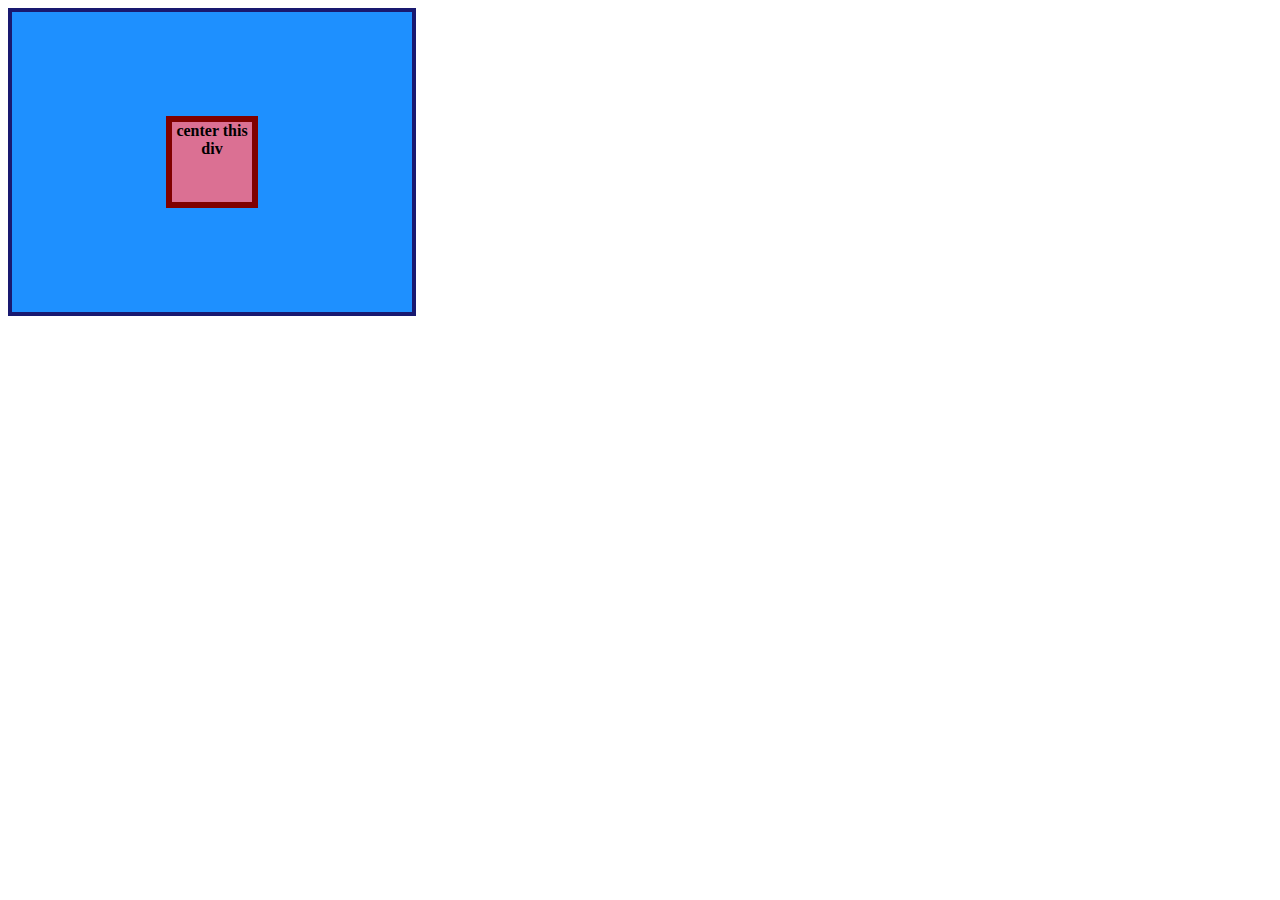
<file: flex/01-flex-center/index.html>
<!DOCTYPE html>
<html lang="en">
  <head>
    <meta charset="UTF-8">
    <meta http-equiv="X-UA-Compatible" content="IE=edge">
    <meta name="viewport" content="width=device-width, initial-scale=1.0">
    <title>CENTER THIS DIV</title>
    <link rel="stylesheet" href="style.css">
  </head>
  <body>
    <div class="container">
      <div class="box">center this div</div>
    </div>
  </body>
</html>
</file>
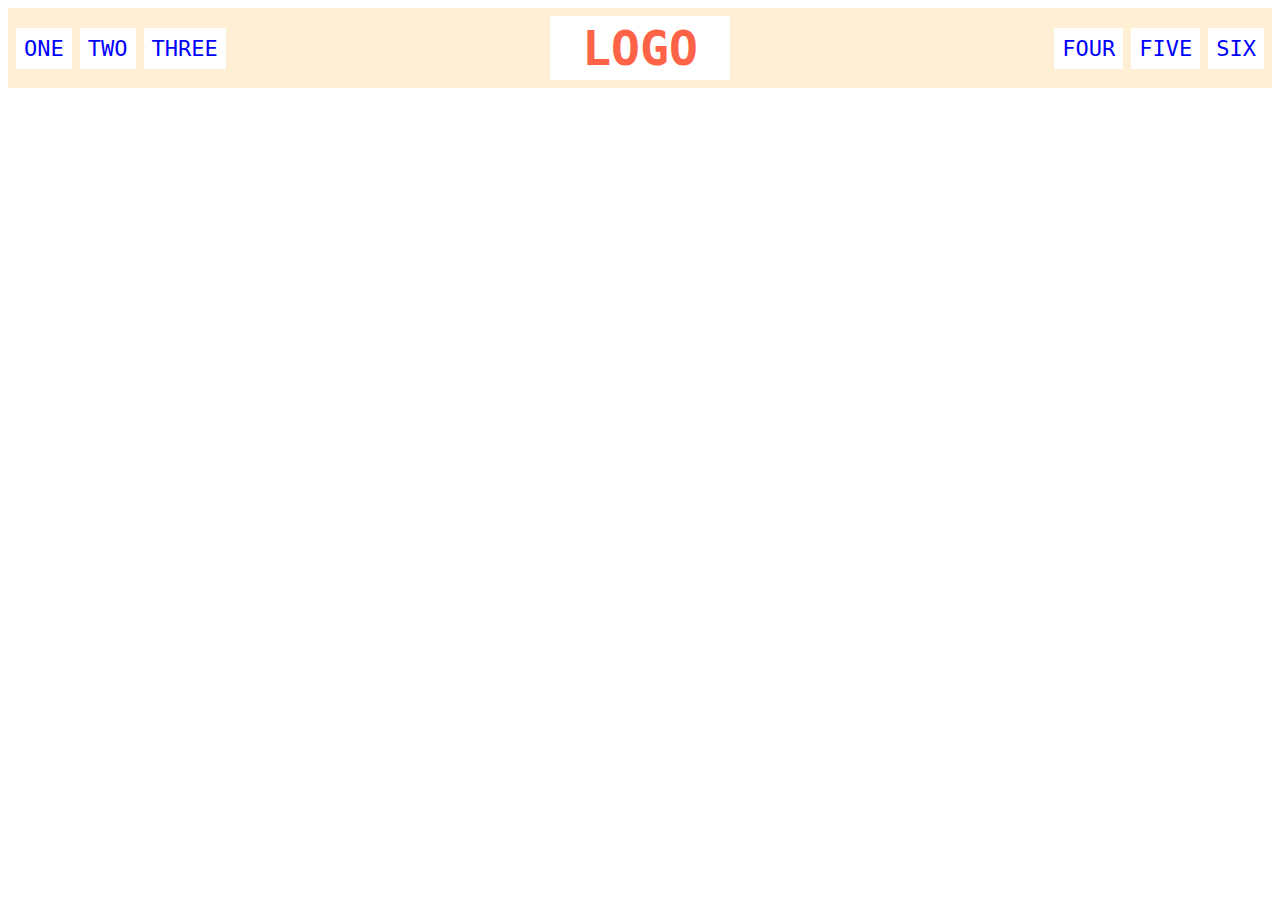
<file: flex/02-flex-header/index.html>
<!DOCTYPE html>
<html lang="en">
  <head>
    <meta charset="UTF-8">
    <meta http-equiv="X-UA-Compatible" content="IE=edge">
    <meta name="viewport" content="width=device-width, initial-scale=1.0">
    <title>Flex Header</title>
    <link rel="stylesheet" href="style.css">
  </head>
  <body>
    <div class="header">
      <div class="left-links">
        <ul>
          <li><a href="#">ONE</a></li>
          <li><a href="#">TWO</a></li>
          <li><a href="#">THREE</a></li>
        </ul>
      </div>
      <div class="logo">LOGO</div>
      <div class="right-links">
        <ul>
          <li><a href="#">FOUR</a></li>
          <li><a href="#">FIVE</a></li>
          <li><a href="#">SIX</a></li>
        </ul>
      </div>
    </div>
  </body>
</html>
</file>
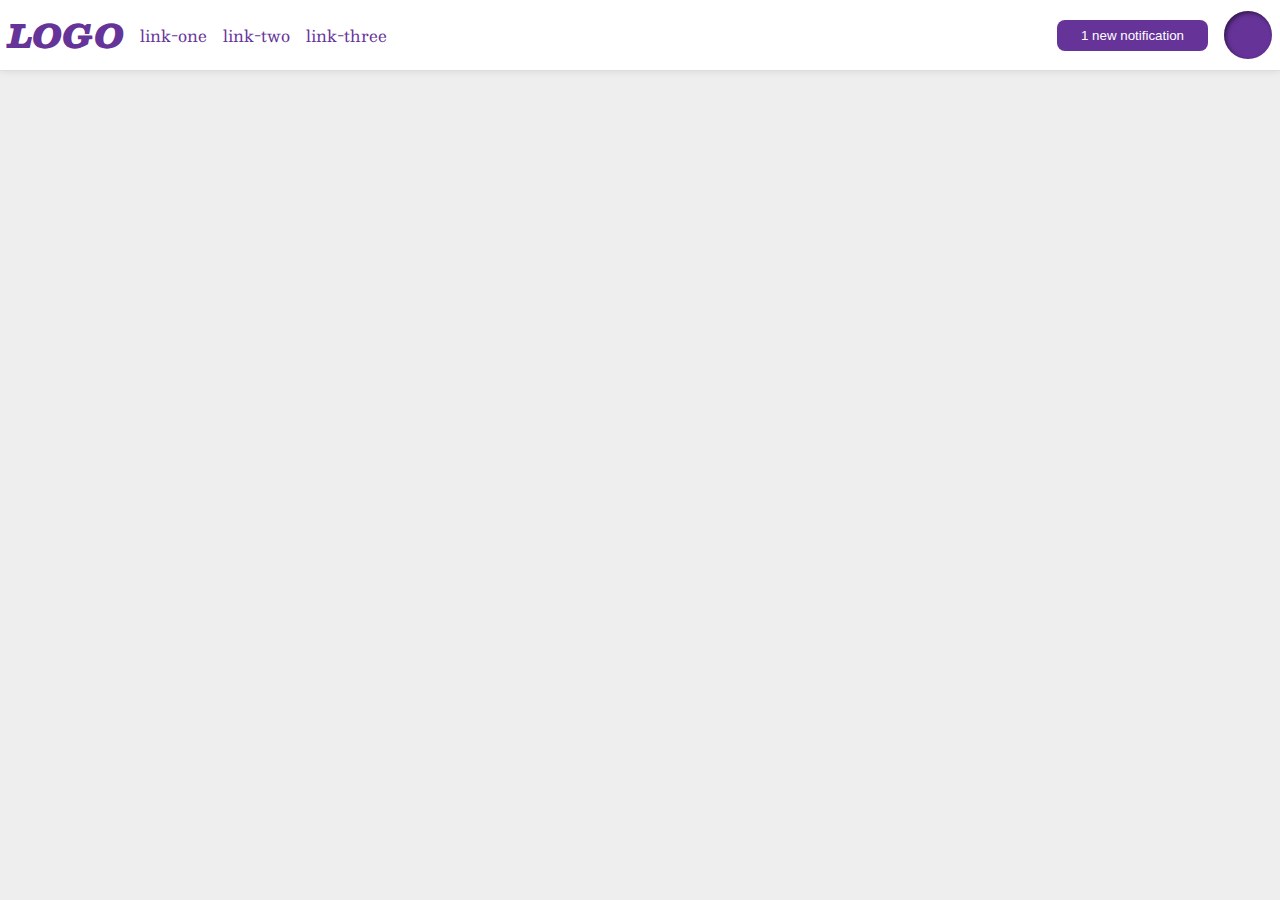
<file: flex/03-flex-header-2/index.html>
<!DOCTYPE html>
<html lang="en">
  <head>
    <meta charset="UTF-8">
    <meta http-equiv="X-UA-Compatible" content="IE=edge">
    <meta name="viewport" content="width=device-width, initial-scale=1.0">
    <title>Flex Header 2</title>
    <link rel="stylesheet" href="style.css">
  </head>
  <body>
    <div class="header">
      <div class="left">
        <div class="logo">
          LOGO
        </div>
        <ul class="links">
          <li><a href="google.com">link-one</a></li>
          <li><a href="google.com">link-two</a></li>
          <li><a href="google.com">link-three</a></li>
        </ul>
      </div>
      <div class="right">
        <button class="notifications">
          1 new notification
        </button>
        <div class="profile-image"></div>
      </div>
    </div>
  </body>
</html>
</file>
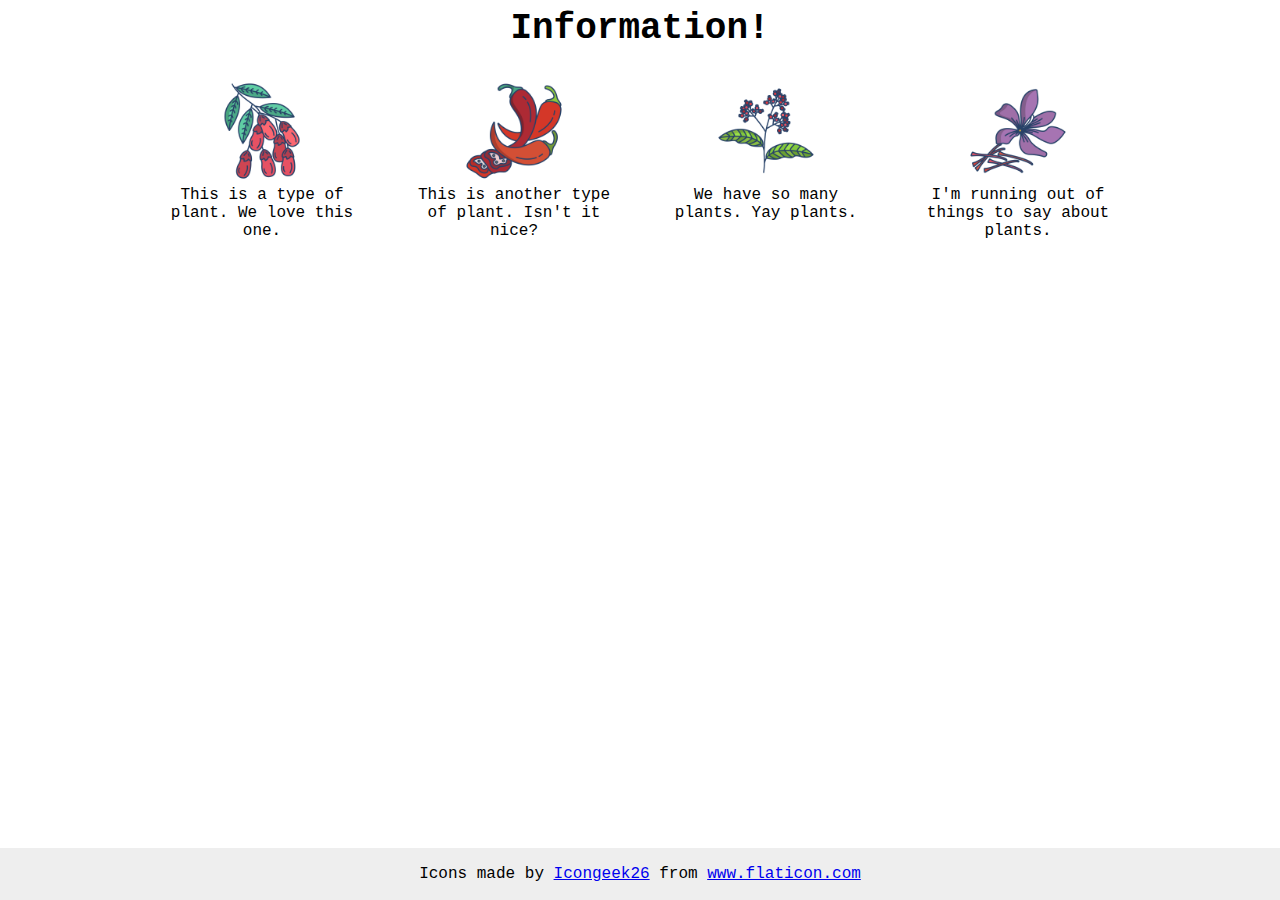
<file: flex/04-flex-information/index.html>
<!DOCTYPE html>
<html lang="en">
  <head>
    <meta charset="UTF-8">
    <meta http-equiv="X-UA-Compatible" content="IE=edge">
    <meta name="viewport" content="width=device-width, initial-scale=1.0">
    <title>Information</title>
    <link rel="stylesheet" href="style.css">
  </head>
  <body>
    <div class="title">Information!</div>

    <div class="container">
      <div class="info">
        <img src="./images/barberry.png" alt="barberry">
        <div class="text">This is a type of plant. We love this one.</div>
      </div>
      <div class="info">
        <img src="./images/chilli.png" alt="chili">
        <div class="text">This is another type of plant. Isn't it nice?</div>
      </div>
      <div class="info">
        <img src="./images/pepper.png" alt="pepper">
        <div class="text">We have so many plants. Yay plants.</div>
      </div>
      <div class="info">
        <img src="./images/saffron.png" alt="saffron">
        <div class="text">I'm running out of things to say about plants.</div>
      </div>
    </div>

    <!-- disregard this section, it's here to give attribution to the creator of these icons -->
    <div class="footer">
      <div>Icons made by <a href="https://www.flaticon.com/authors/icongeek26" title="Icongeek26">Icongeek26</a> from <a href="https://www.flaticon.com/" title="Flaticon">www.flaticon.com</a></div>
    </div>
  </body>
</html>
</file>
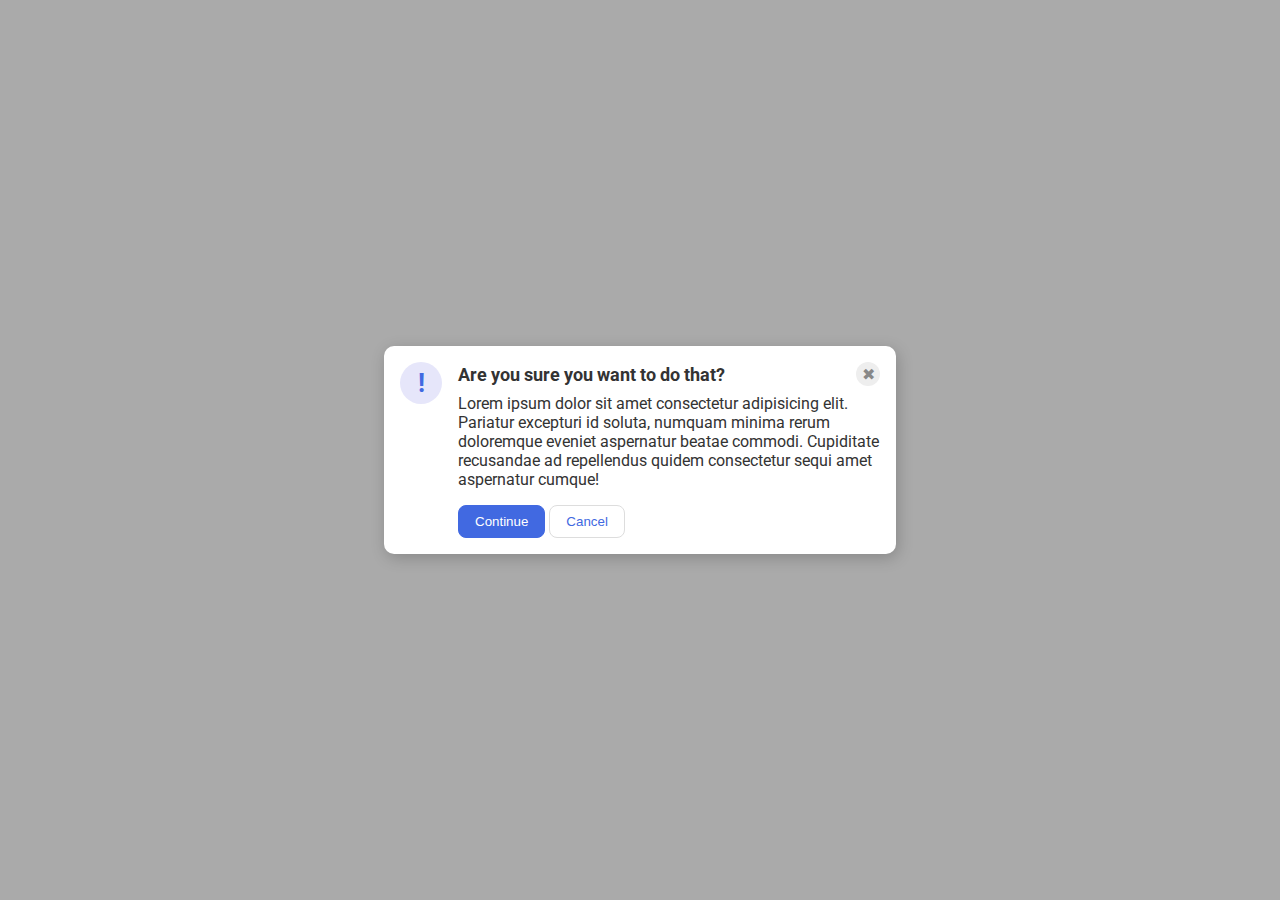
<file: flex/05-flex-modal/index.html>
<!DOCTYPE html>
<html lang="en">
  <head>
    <meta charset="UTF-8">
    <meta http-equiv="X-UA-Compatible" content="IE=edge">
    <meta name="viewport" content="width=device-width, initial-scale=1.0">
    <link rel="stylesheet" href="style.css">
    <title>Modal</title>
  </head>
  <body>
    <div class="modal">
      <div class="icon">!</div>
      <div class="container">
            <div class="header">Are you sure you want to do that?
                    <div class="close-button">✖</div>
            </div> 
            <div class="text">Lorem ipsum dolor sit amet consectetur adipisicing elit. Pariatur excepturi id soluta, numquam minima rerum doloremque eveniet aspernatur beatae commodi. Cupiditate recusandae ad repellendus quidem consectetur sequi amet aspernatur cumque!</div>
            <button class="continue">Continue</button>
            <button class="cancel">Cancel</button>
      </div>
    </div>
  </body>
</html>
</file>
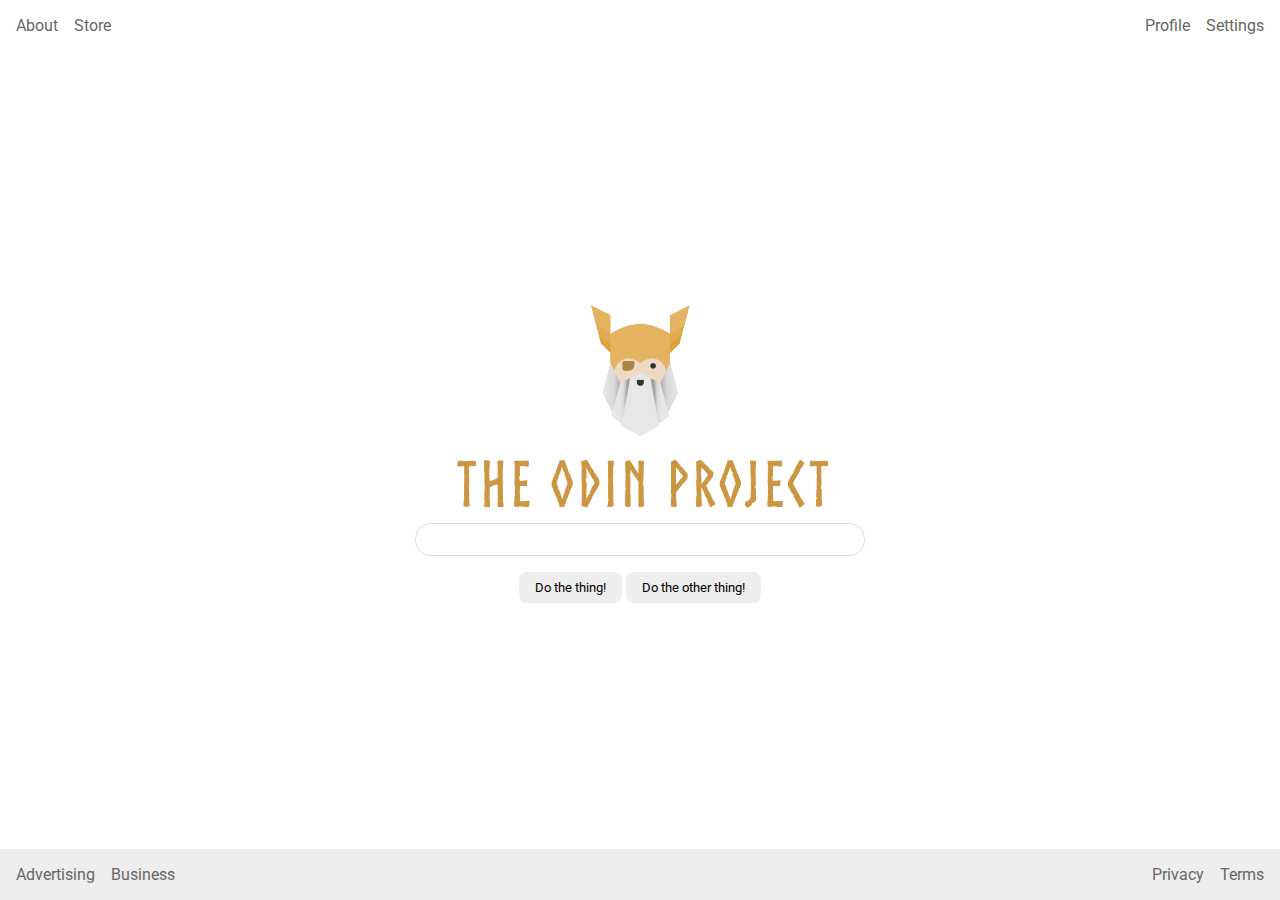
<file: flex/06-flex-layout/index.html>
<!DOCTYPE html>
<html lang="en">
  <head>
    <meta charset="UTF-8">
    <meta http-equiv="X-UA-Compatible" content="IE=edge">
    <meta name="viewport" content="width=device-width, initial-scale=1.0">
    <title>LAYOUT</title>
    <link rel="stylesheet" href="./style.css">
  </head>
  <body>
    <div class="header">
      <ul class="left-links">
        <li><a href="#">About</a></li>
        <li><a href="#">Store</a></li>
      </ul>
      <ul class="right-links">
        <li><a href="#">Profile</a></li>
        <li><a href="#">Settings</a></li>
      </ul>
    </div>
    <div class="content">
      <img src="./logo.png" alt="Project logo. Represents odin with the project name.">
      <div class="input">
        <input type="text">
      </div>
      <div class="buttons">
        <button>Do the thing!</button>
        <button>Do the other thing!</button>
      </div>
    </div>
    <div class="footer">
      <ul class="left-links">
        <li><a href="#">Advertising</a></li>
        <li><a href="#">Business</a></li>
      </ul>
      <ul class="right-links">
        <li><a href="#">Privacy</a></li>
        <li><a href="#">Terms</a></li>
      </ul>
    </div>
  </body>
</html>
</file>
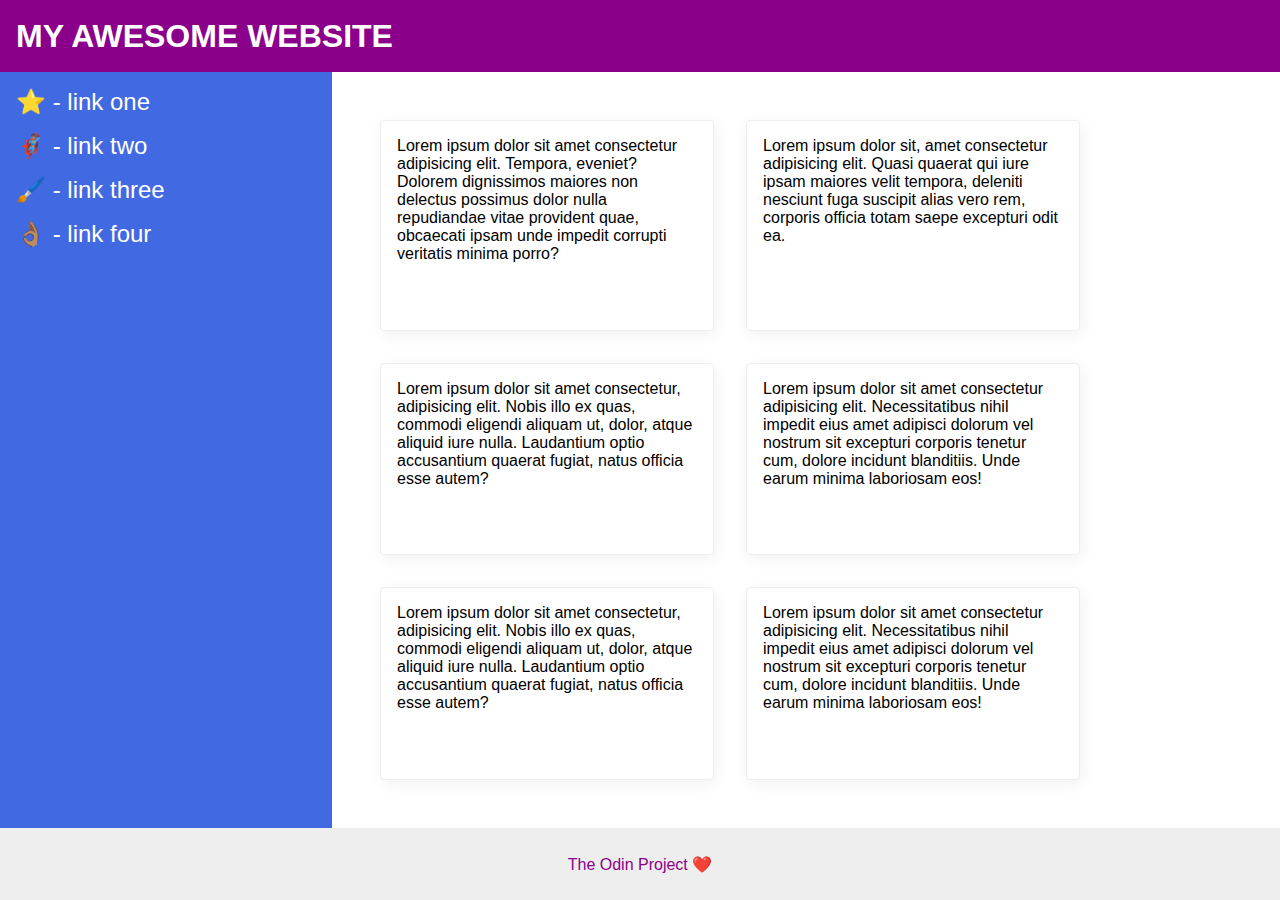
<file: flex/07-flex-layout-2/index.html>
<!DOCTYPE html>
<html lang="en">
  <head>
    <meta charset="UTF-8">
    <meta http-equiv="X-UA-Compatible" content="IE=edge">
    <meta name="viewport" content="width=device-width, initial-scale=1.0">
    <title>The Holy Grail</title>
    <link rel="stylesheet" href="style.css">
  </head>
  <body>
    <div class="header">
      MY AWESOME WEBSITE
    </div>
    <div class="body">
      <div class="sidebar">
        <ul>
          <li><a href="#">⭐ - link one</a></li>
          <li><a href="#">🦸🏽‍♂️ - link two</a></li>
          <li><a href="#">🖌️ - link three</a></li>
          <li><a href="#">👌🏽 - link four</a></li>
        </ul>
      </div>
      <div class="container">
        <div class="card">Lorem ipsum dolor sit amet consectetur adipisicing elit. Tempora, eveniet? Dolorem dignissimos maiores non delectus possimus dolor nulla repudiandae vitae provident quae, obcaecati ipsam unde impedit corrupti veritatis minima porro?</div>
        <div class="card">Lorem ipsum dolor sit, amet consectetur adipisicing elit. Quasi quaerat qui iure ipsam maiores velit tempora, deleniti nesciunt fuga suscipit alias vero rem, corporis officia totam saepe excepturi odit ea.</div>
        <div class="card">Lorem ipsum dolor sit amet consectetur, adipisicing elit. Nobis illo ex quas, commodi eligendi aliquam ut, dolor, atque aliquid iure nulla. Laudantium optio accusantium quaerat fugiat, natus officia esse autem?</div>
        <div class="card">Lorem ipsum dolor sit amet consectetur adipisicing elit. Necessitatibus nihil impedit eius amet adipisci dolorum vel nostrum sit excepturi corporis tenetur cum, dolore incidunt blanditiis. Unde earum minima laboriosam eos!</div>
        <div class="card">Lorem ipsum dolor sit amet consectetur, adipisicing elit. Nobis illo ex quas, commodi eligendi aliquam ut, dolor, atque aliquid iure nulla. Laudantium optio accusantium quaerat fugiat, natus officia esse autem?</div>
        <div class="card">Lorem ipsum dolor sit amet consectetur adipisicing elit. Necessitatibus nihil impedit eius amet adipisci dolorum vel nostrum sit excepturi corporis tenetur cum, dolore incidunt blanditiis. Unde earum minima laboriosam eos!</div>
      </div>
    </div>
    <div class="footer">
      The Odin Project ❤️
    </div>
  </body>
</html>
</file>
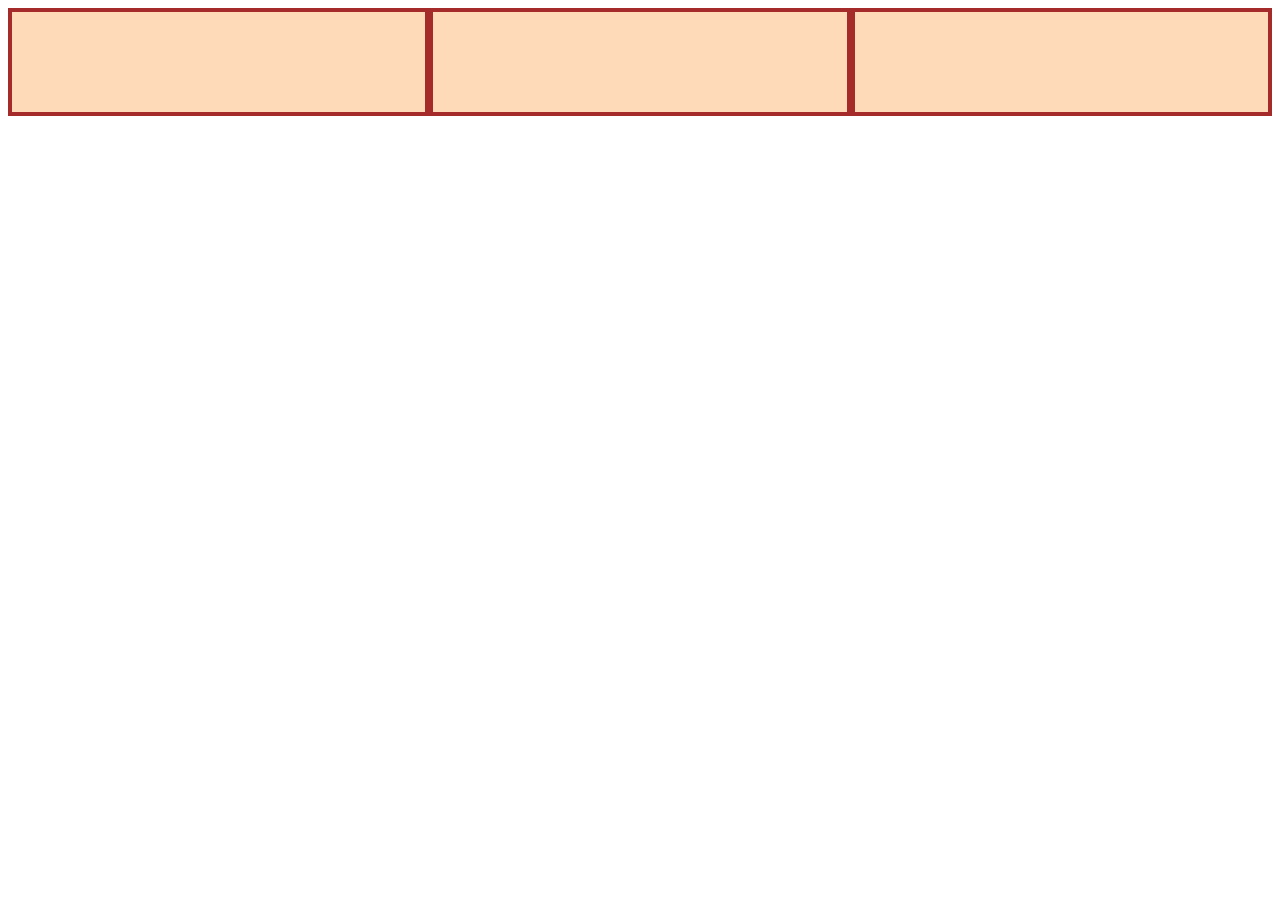
<file: flexbox/1/index.html>
<!DOCTYPE html>
<html lang="en">
<head>
    <meta charset="UTF-8">
    <meta http-equiv="X-UA-Compatible" content="IE=edge">
    <meta name="viewport" content="width=device-width, initial-scale=1.0">
    <link rel="stylesheet" href="styles.css">
    <title>Document</title>
</head>
<body>
    <div class="flex-container"> 
        <div class="one"></div>
        <div class="two"></div>
        <div class="three"></div>
    </div>
</body>
</html>
</file>
<file: flex/01-flex-center/style.css>
.container {
    background: dodgerblue;
    border: 4px solid midnightblue;
    width: 400px;
    height: 300px;
    display: flex;
    justify-content: center;
    align-items: center;
   
  }
  
  .box {
    background: palevioletred;
    font-weight: bold;
    text-align: center;
    border: 6px solid maroon;
    width: 80px;
    height: 80px;
    
  }
</file>
<file: flex/02-flex-header/style.css>
.header  {
    font-family: monospace;
    background: papayawhip;
    display: flex;
    justify-content: space-between;
    align-items: center;
    padding: 8px;
  }
  
  .logo {
    font-size: 48px;
    font-weight: 900;
    color: tomato;
    background: white;
    padding: 4px 32px;
    
  }
  
  ul {
    /* this removes the dots on the list items*/
    list-style-type: none;
    display: flex;
    margin: 0px;
    padding: 0px;
    gap: 8px;
  }
  
  a {
    font-size: 22px;
    background: white;
    padding: 8px;
    /* this removes the line under the links */
    text-decoration: none;
    color: blue;
    
  }
</file>
<file: flex/03-flex-header-2/style.css>
/* this is some magical font-importing.  
you'll learn about it later. */
@import url('https://fonts.googleapis.com/css2?family=Besley:ital,wght@0,400;1,900&display=swap');

body {
  margin: 0;
  background: #eee;
  font-family: Besley, serif;
}

.header {
  background: white;
  border-bottom: 1px solid #ddd;
  box-shadow: 0 0 8px rgba(0,0,0,.1);
  display: flex;
  justify-content: space-between ;
  padding: 8px;
}

.profile-image {
  background: rebeccapurple;
  box-shadow: inset 2px 2px 4px rgba(0,0,0,.5);
  border-radius: 50%;
  width: 48px;
  height: 48px;
}

.logo {
  color: rebeccapurple;
  font-size: 32px;
  font-weight: 900;
  font-style: italic;
}

button {
  border: none;
  border-radius: 8px;
  background: rebeccapurple;
  color: white;
  padding: 8px 24px;

}

a {
  /* this removes the line under our links */
  text-decoration: none;
  color: rebeccapurple;
}

ul {
  list-style-type: none;
  margin: 0;
  padding: 0;
  display: flex;
  gap: 16px;
}

.left, .right{
    display: flex;
    align-items: center;
    gap: 16px;
}


/*nemidan chera button rafte rast vaghti space-between ro mizanim shayad bekhatere html ke joda kardim be chapo rast bashe! --> test kardam daghighan hamin dastane ke vaghti group bandi mikuni in etefagh miofte vagarna spec-between nabayad oonjoori raftar kune*/
</file>
<file: flex/04-flex-information/style.css>
body {
  font-family: 'Courier New', Courier, monospace;
}

img {
  width: 100px;
  height: 100px;
}

.title {
  font-size: 36px;
  font-weight: 900;
}

/* do not edit this footer */
.footer {
  position: fixed;
  bottom: 0;
  left: 0;
  right: 0;
  height: 52px;
  display: flex;
  align-items: center;
  justify-content: center;
  background: #eee;
}

/* SOLUTION */

body {
  text-align: center;
}

.title {
  margin-bottom: 32px;
}

.container {
  display: flex;
  justify-content: center;
  gap: 52px;
}

.info {
  max-width: 200px;
}
</file>
<file: flex/05-flex-modal/style.css>
@import url('https://fonts.googleapis.com/css2?family=Roboto:wght@400;700&display=swap');

html, body {
  height: 100%;
}

body {
  font-family: Roboto, sans-serif;
  margin: 0;
  background: #aaa;
  color: #333;
  /* I'll give you this one for free */
  display: flex;
  align-items: center;
  justify-content: center;
}

.modal {
  background: white;
  width: 480px;
  border-radius: 10px;
  box-shadow: 2px 4px 16px rgba(0,0,0,.2);
}

.icon {
  color: royalblue;
  font-size: 26px;
  font-weight: 700;
  background: lavender;
  width: 42px;
  height: 42px;
  border-radius: 50%;
  display: flex;
  align-items: center;
  justify-content: center;
}

.close-button {
  background: #eee;
  border-radius: 50%;
  color: #888;
  font-weight: 400;
  font-size: 16px;
  height: 24px;
  width: 24px;
  display: flex;
  align-items: center;
  justify-content: center;
}

button {
  padding: 8px 16px;
  border-radius: 8px;
}

button.continue {
  background: royalblue;
  border: 1px solid royalblue;
  color: white;
}

button.cancel {
  background: white;
  border: 1px solid #ddd;
  color: royalblue;
}

/* SOLUTION: */

.modal {
  display: flex;
  gap: 16px;
  padding: 16px;
}

.icon {
  /* this keeps the icon from getting smashed by the text */
  flex-shrink: 0;
}

.header {
  display: flex;
  align-items: center;
  justify-content: space-between;
  font-size: 18px;
  font-weight: 700;
  margin-bottom: 8px;
}

.text {
  margin-bottom: 16px;
}
</file>
<file: flex/06-flex-layout/style.css>
@import url('https://fonts.googleapis.com/css2?family=Roboto:wght@400;700&display=swap');

body {
  height: 100vh;
  margin: 0;
  overflow: hidden;
  font-family: Roboto, sans-serif;
}

img {
  width: 600px;
}

button {
  font-family: Roboto, sans-serif;
  border: none;
  border-radius: 8px;
  background: #eee;
}

input {
  border: 1px solid #ddd;
  border-radius: 16px;
  padding: 8px 24px;
  width: 400px;
  margin-bottom: 16px;
}

/* SOLUTION */

body {
  display: flex;
  flex-direction: column;
}

button {
  padding: 8px 16px;
}

.content {
  flex: 1;
  display: flex;
  align-items: center;
  justify-content: center;
  flex-direction: column;
}

a {
  color: #666;
  text-decoration: none;
}

.header,
.footer {
  display: flex;
  justify-content: space-between;
  padding: 16px;
}

.footer {
  background: #eee;
}

ul {
  display: flex;
  list-style: none;
  margin: 0;
  padding: 0;
  gap: 16px
}
</file>
<file: flex/07-flex-layout-2/style.css>
body {
  font-family: -apple-system, BlinkMacSystemFont, 'Segoe UI', Roboto, Oxygen, Ubuntu, Cantarell, 'Open Sans', 'Helvetica Neue', sans-serif;
  margin: 0;
  min-height: 100vh;
}

.header {
  height: 72px;
  background: darkmagenta;
  color: white;
}

.footer {
  height: 72px;
  background: #eee;
  color: darkmagenta;
}

.sidebar {
  width: 300px;
  background: royalblue;
}

.card {
  border: 1px solid #eee;
  box-shadow: 2px 4px 16px rgba(0,0,0,.06);
  border-radius: 4px;
}

/* SOLUTION */

body {
  display: flex;
  flex-direction: column;
}

.header {
  display: flex;
  align-items: center;
  padding: 0 16px;
  font-size: 32px;
  font-weight: 900;
}

.body {
  flex: 1;
  display: flex;
}

.sidebar {
  flex-shrink: 0;
  padding: 16px;
}

ul {
  list-style-type: none;
  margin: 0;
  padding: 0;
}

li {
  margin-bottom: 16px;
}

a {
  color: white;
  text-decoration: none;
  font-size: 24px;
}

.container {
  padding: 32px;
  display: flex;
  flex-wrap: wrap;
}

.card {
  padding: 16px;
  margin: 16px;
  width: 300px;
}

.footer {
  display: flex;
  align-items: center;
  justify-content: center;
}
</file>
<file: flexbox/1/styles.css>
/*
A flex container is any element that has display: flex on it. A flex item is any element that lives directly inside of a flex container.

Somewhat confusingly, any element can be both a flex container and a flex item. Said another way, you can also put display: flex on a flex item and then use flexbox to arrange its children.
Creating and nesting multiple flex containers and items is the primary way we will be building up complex layouts.  Flexbox is a very powerful tool.
*/
.flex-container{
    display: flex;
}

.flex-container div{
    background: peachpuff;
    border: 4px solid brown;
    height: 100px;
    flex: 1;
}
</file>
